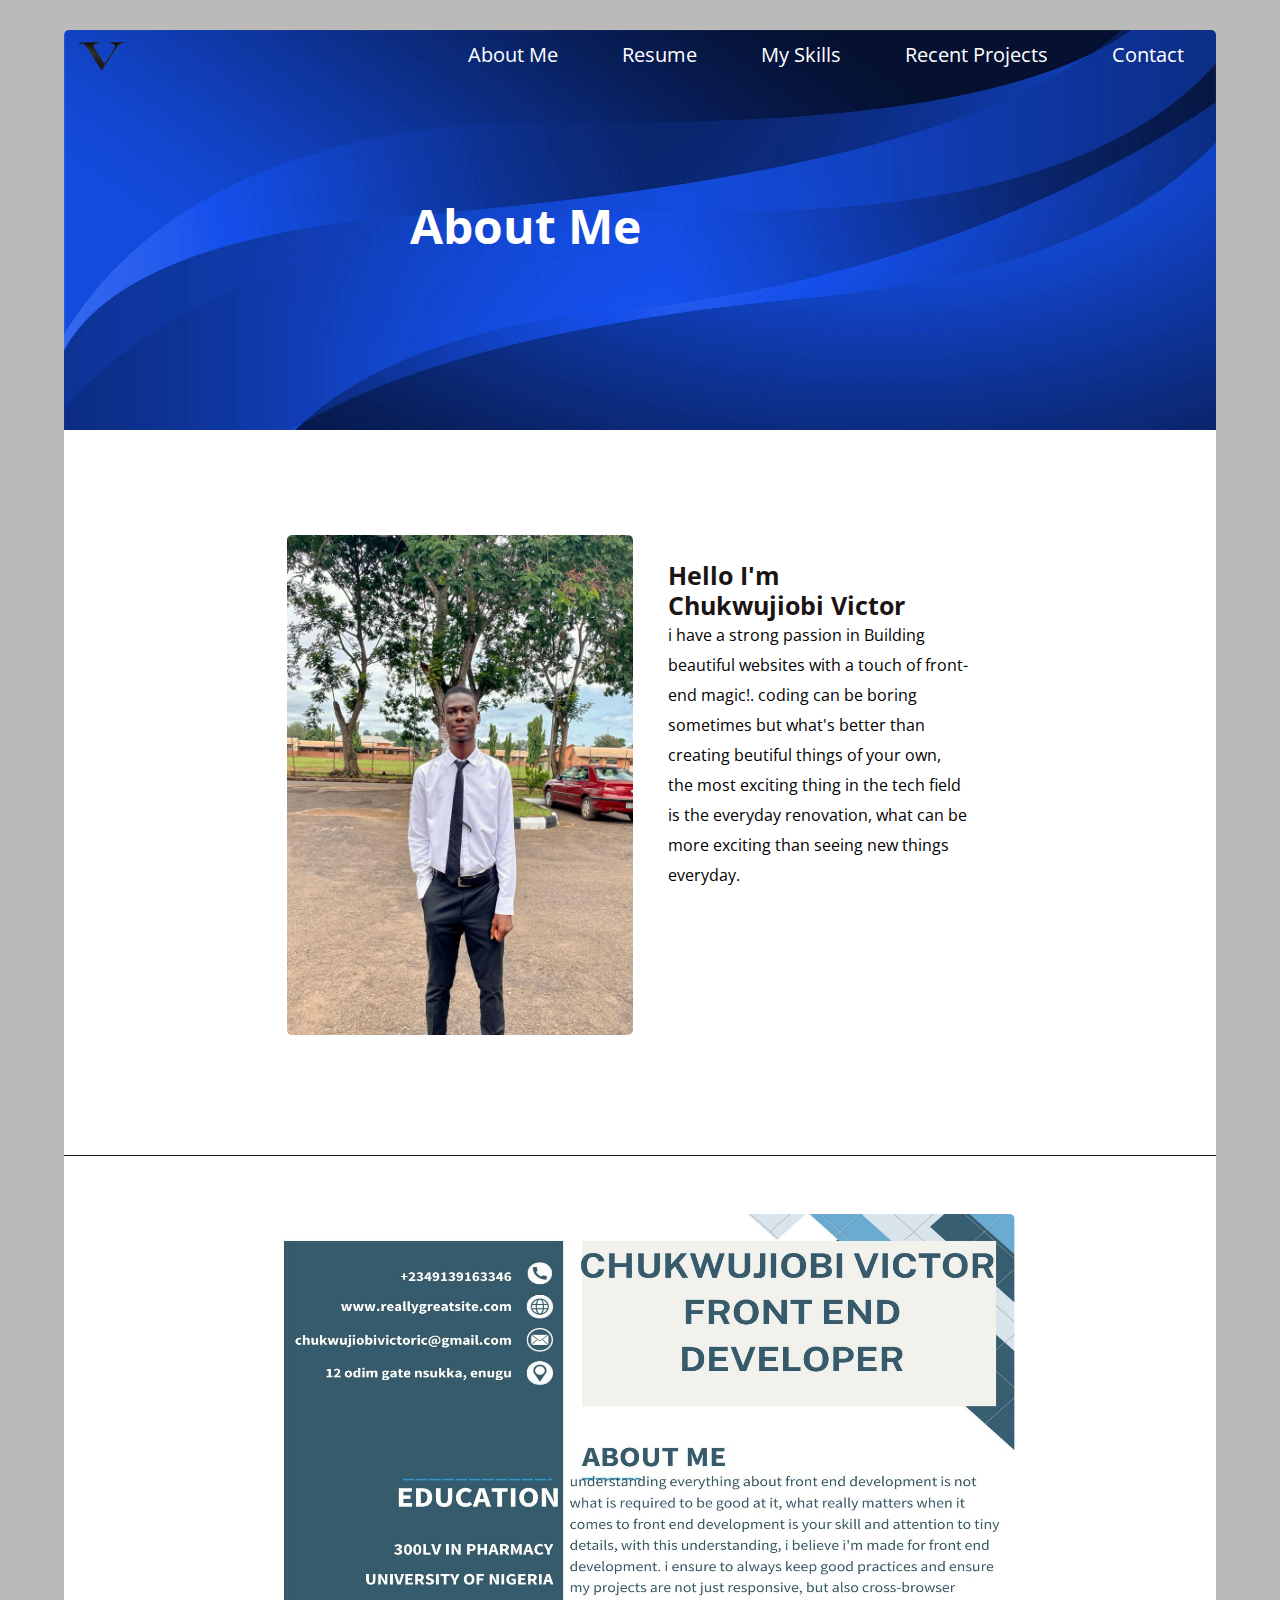
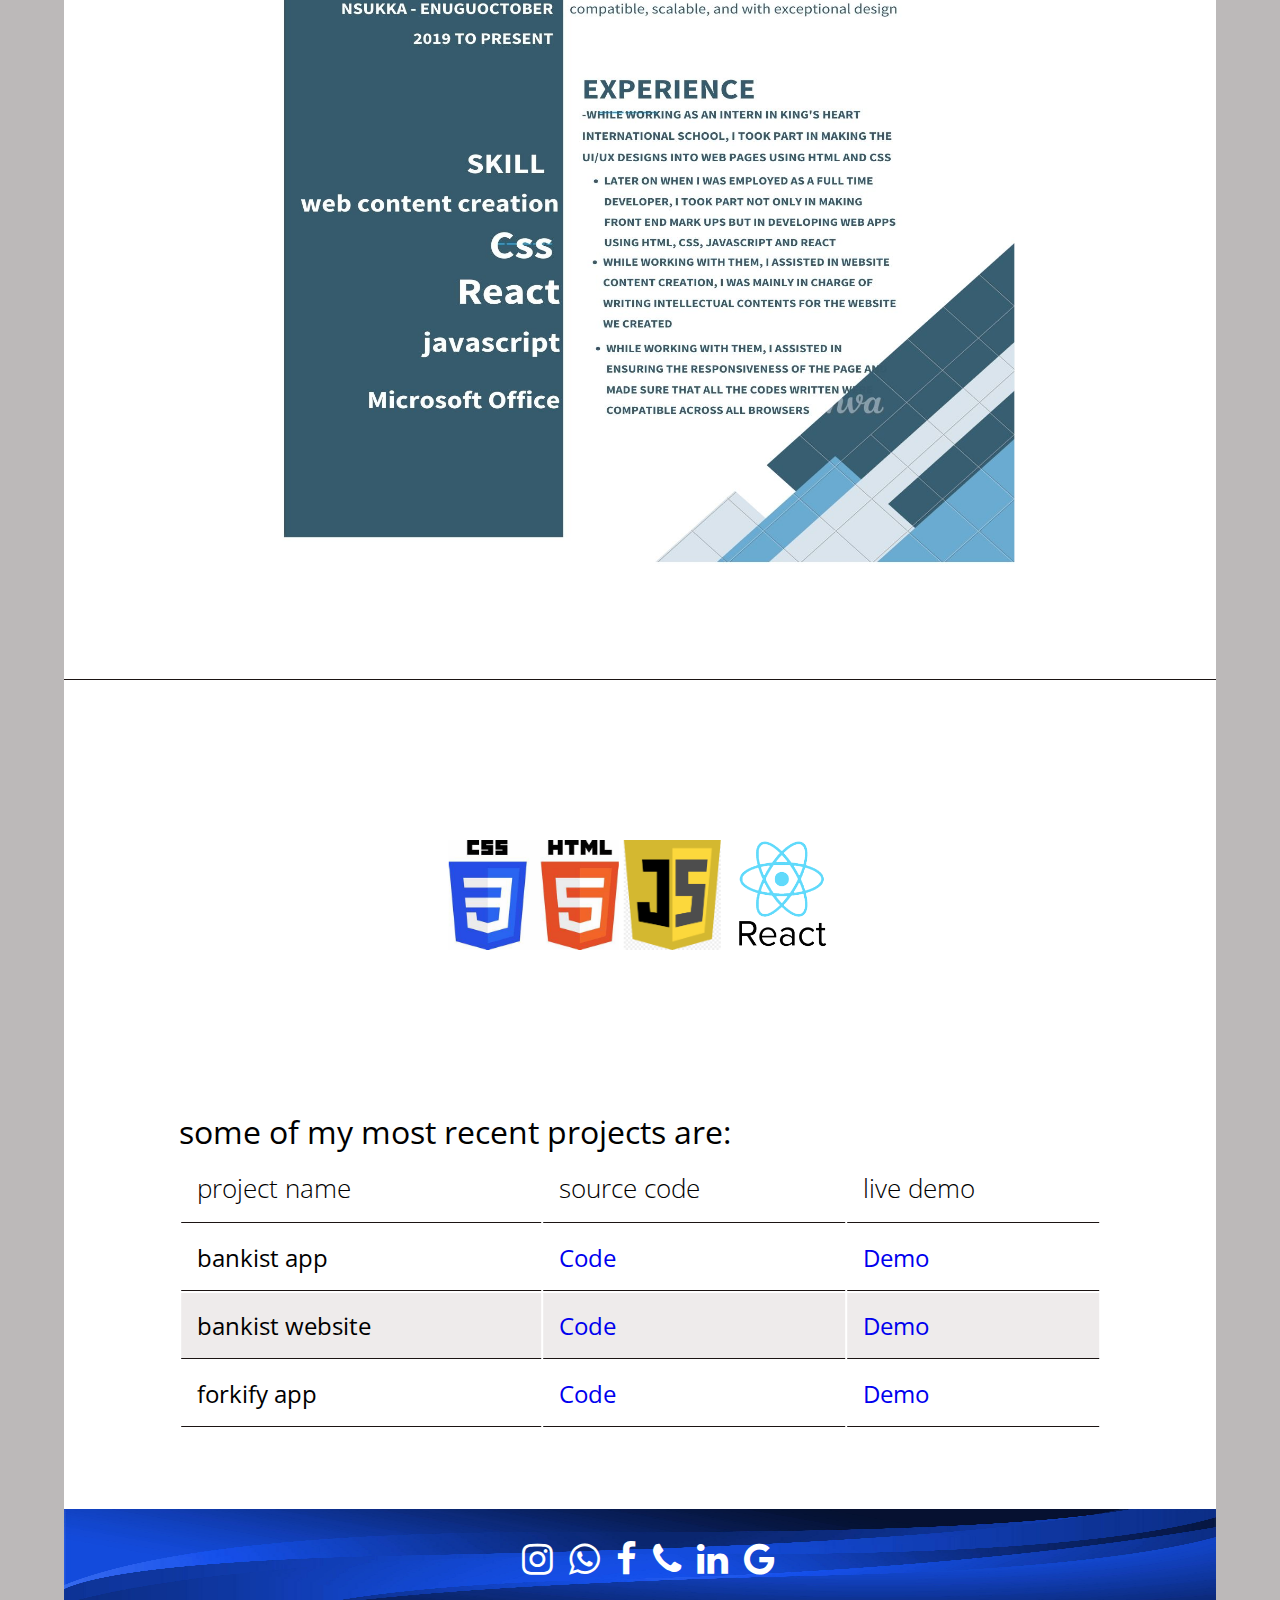
<file: index.html>
<html lang="en">
<head>
    <meta charset="UTF-8">
    <meta name="viewport" content="width=device-width, initial-scale=1.0">
    <title>portfolio</title>
    <link rel="preconnect" href="https://fonts.googleapis.com">
    <link rel="preconnect" href="https://fonts.gstatic.com" crossorigin>
    <link href="https://fonts.googleapis.com/css2?family=Lobster+Two&family=Open+Sans:wght@300&display=swap" rel="stylesheet">
    <link rel="stylesheet" href="https://cdnjs.cloudflare.com/ajax/libs/font-awesome/4.7.0/css/font-awesome.min.css">
    <link rel="stylesheet" type="text/css" href="./portfolio.css">
</head>
<body>
    <div class="body"> 
        <!-- the Nav bar -->
        <header id="nav-bar" >
        <div class="nav-bar">
        <li><img src="./src/my-logo.png" alt="my logo" class="logo"></li>
        <li class="space"></li>
        <li><a href="#about" class="links">about me</a></li>
        <li><a href="#resume-container" class="links">resume</a></li>
        <li><a href="#my-skills" class="links">my skills</a></li>
        <li><a href="#projects" class="links">recent projects</a></li>
        <li><a href="#contact" class="links">contact</a></li>
        <i class="fa fa-bars bar-icon"></i>
    </div>
    </header>
        <div class="page-content">
            <h1>about me</h1>
            <!-- the about page -->
            <div id="about" >
                <img src="./src/my-picture.jpg" alt="my picture" class="me">
            <p><span class="greeting">Hello i'm <br>chukwujiobi victor</span> <br>i have a strong passion in 
                Building beautiful websites with a touch of front-end magic!.
                coding can be boring sometimes but what's better than creating beutiful things of your own, 
                the most exciting thing in the tech field is the everyday renovation, 
                what can be more exciting than seeing new things everyday.
            </p>
        </div>
        <!-- the resume page -->
        <div id="resume-container" >
            <img src="./src/my-resume.jpg" alt="my resume" class="resume">

        </div>
        <!-- my skills container page -->
        <div id="my-skills" >
            <img src="./src/css-html-logo.jpg" alt="css and Html logo" class="skill css-html-logo">
            <img src="./src/js-logo.jpg" alt="javascript logo" class="skill js">
            <img src="./src/React-logo.png" alt="React-logo" class="skill React-logo">
            
        </div>
        <!-- projects page-->
        <table id="projects" >
            <thead>
            <caption>
                    <p class="project-title">some of my most recent projects are:</p>
            </caption>
            <tr>
                <th>
                    project name
                </th>
                <th>
                    source code
                </th>
                <th>
                    live demo
                </th>
            </tr>
           
            </thead>
            <tbody>
                <tr>
                    <td>
                        <p>bankist app</p>
                    </td>
                    <td>
                        <a href="/" target="_blank">code</a> 
                    </td>
                    <td>
                        <a href="https://bankist-app-victoric.netlify.app/" target="_blank">demo</a>  
                    </td>
                </tr>
                <tr>
                    <td>
                        <p>bankist website</p> 
                    </td>
                    <td>
                        <a href="/" target="_blank">code</a>
                    </td>
                    <td>
                        <a href="https://bankist-website-victoric.netlify.app/" target="_blank">demo</a> 
                    </td>
                </tr>
                <tr>
                    <td>
                        <p>forkify app</p> 
                    </td>
                    <td>
                        <a href="/" target="_blank">code</a> 
                    </td>
                    <td>
                        <a href="https://forkify-victoric.netlify.app/" target="_blank">demo</a> 
                    </td>
                </tr>
            </tbody>
        </table>
        <!-- contacts page-->
        <div id="contact" >
           <a href="https://www.instagram.com/veuxtech/#" target="_blank"><i class="fa fa-instagram" ></i></a>
           <a href="https://wa.link/0k4tjj" target="_blank"><i class="fa fa-whatsapp" ></i></a>
            <a href="https://web.facebook.com/people/Victor-Chukwujiobi/pfbid02M4GMPme71jfbftCUmwsBw31WBEqxfy5WXRreuu1szBUG7FVYPeBwL1nGCJaRWFMjl/" target="_blank"><i class="fa fa-facebook" ></i></a>
            <a href="tel:+2349139163346" target="_blank"><i class="fa fa-phone" ></i></a>
            <a href="https://ng.linkedin.com/in/victor-chukwujiobi-3a577a281" target="_blank"><i class="fa fa-linkedin" ></i></a>
            <a href="mailto:chukwujiobivictor@gmail.com" target="_blank"><i class="fa fa-google" ></i></a>
        </div>
    </div>
    
</body>
<script src="./portfolio.js"></script>
</html>
</file>
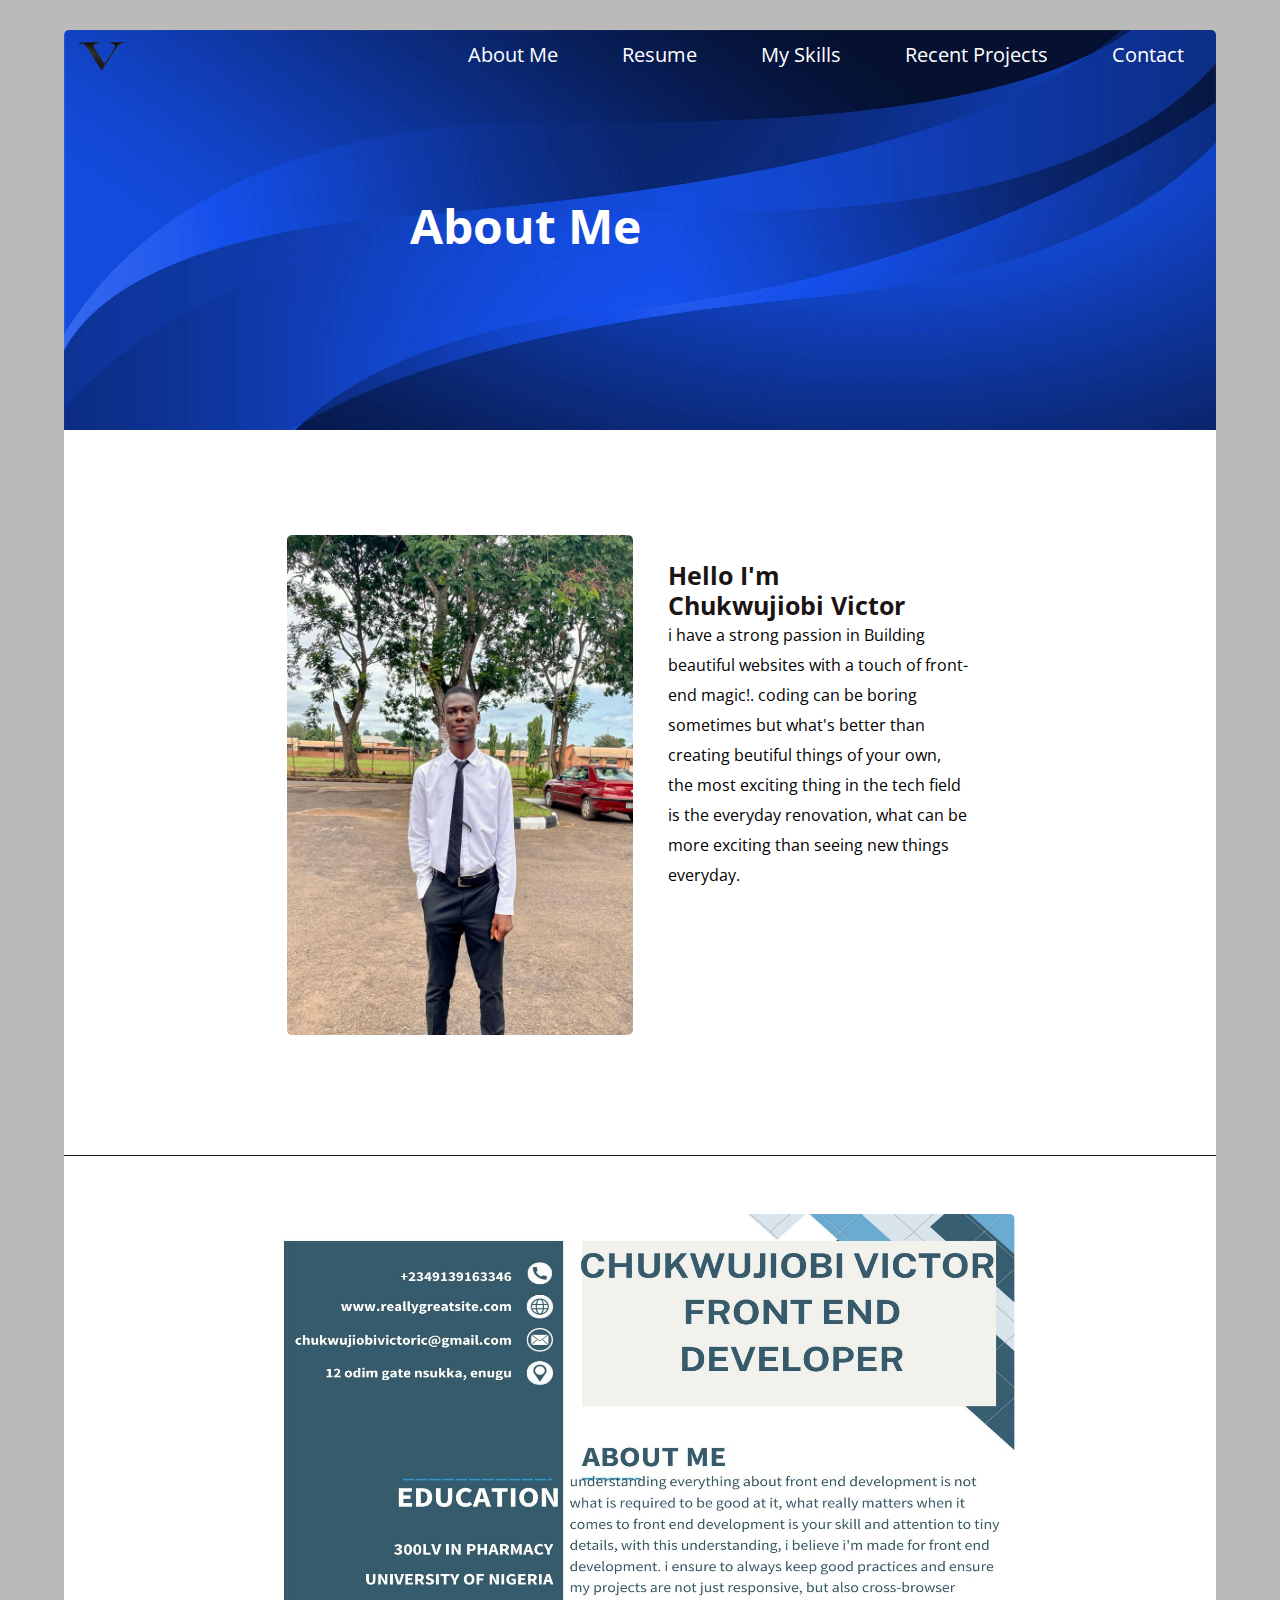
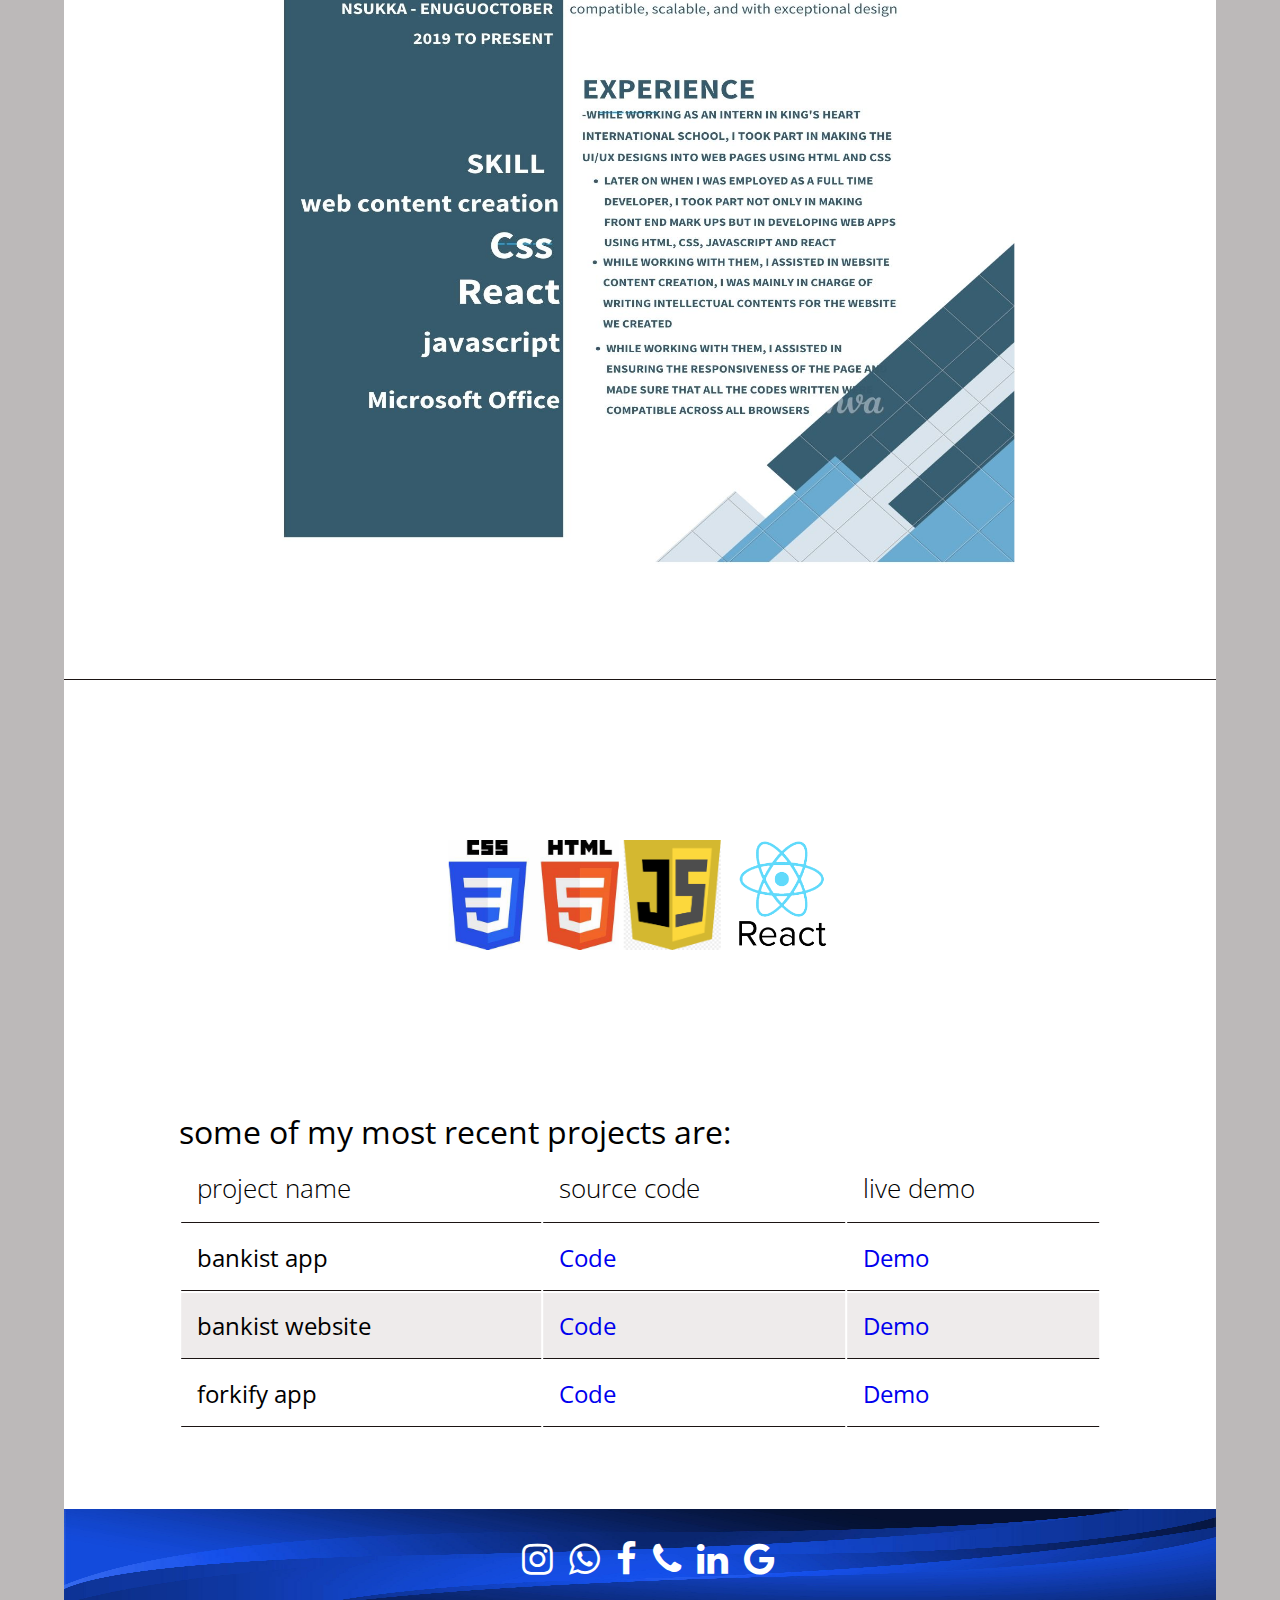
<file: portfolio.html>
<html lang="en">
<head>
    <meta charset="UTF-8">
    <meta name="viewport" content="width=device-width, initial-scale=1.0">
    <title>portfolio</title>
    <link rel="preconnect" href="https://fonts.googleapis.com">
    <link rel="preconnect" href="https://fonts.gstatic.com" crossorigin>
    <link href="https://fonts.googleapis.com/css2?family=Lobster+Two&family=Open+Sans:wght@300&display=swap" rel="stylesheet">
    <link rel="stylesheet" href="https://cdnjs.cloudflare.com/ajax/libs/font-awesome/4.7.0/css/font-awesome.min.css">
    <link rel="stylesheet" type="text/css" href="./portfolio.css">
</head>
<body>
    <div class="body"> 
        <!-- the Nav bar -->
        <header id="nav-bar" >
        <div class="nav-bar">
        <li><img src="./src/my-logo.png" alt="my logo" class="logo"></li>
        <li class="space"></li>
        <li><a href="#about" class="links">about me</a></li>
        <li><a href="#resume-container" class="links">resume</a></li>
        <li><a href="#my-skills" class="links">my skills</a></li>
        <li><a href="#projects" class="links">recent projects</a></li>
        <li><a href="#contact" class="links">contact</a></li>
        <i class="fa fa-bars bar-icon"></i>
    </div>
    </header>
        <div class="page-content">
            <h1>about me</h1>
            <!-- the about page -->
            <div id="about" >
                <img src="./src/my-picture.jpg" alt="my picture" class="me">
            <p><span class="greeting">Hello i'm <br>chukwujiobi victor</span> <br>i have a strong passion in 
                Building beautiful websites with a touch of front-end magic!.
                coding can be boring sometimes but what's better than creating beutiful things of your own, 
                the most exciting thing in the tech field is the everyday renovation, 
                what can be more exciting than seeing new things everyday.
            </p>
        </div>
        <!-- the resume page -->
        <div id="resume-container" >
            <img src="./src/my-resume.jpg" alt="my resume" class="resume">

        </div>
        <!-- my skills container page -->
        <div id="my-skills" >
            <img src="./src/css-html-logo.jpg" alt="css and Html logo" class="skill css-html-logo">
            <img src="./src/js-logo.jpg" alt="javascript logo" class="skill js">
            <img src="./src/React-logo.png" alt="React-logo" class="skill React-logo">
            
        </div>
        <!-- projects page-->
        <table id="projects" >
            <thead>
            <caption>
                    <p class="project-title">some of my most recent projects are:</p>
            </caption>
            <tr>
                <th>
                    project name
                </th>
                <th>
                    source code
                </th>
                <th>
                    live demo
                </th>
            </tr>
           
            </thead>
            <tbody>
                <tr>
                    <td>
                        <p>bankist app</p>
                    </td>
                    <td>
                        <a href="/" target="_blank">code</a> 
                    </td>
                    <td>
                        <a href="https://bankist-app-victoric.netlify.app/" target="_blank">demo</a>  
                    </td>
                </tr>
                <tr>
                    <td>
                        <p>bankist website</p> 
                    </td>
                    <td>
                        <a href="/" target="_blank">code</a>
                    </td>
                    <td>
                        <a href="https://bankist-website-victoric.netlify.app/" target="_blank">demo</a> 
                    </td>
                </tr>
                <tr>
                    <td>
                        <p>forkify app</p> 
                    </td>
                    <td>
                        <a href="/" target="_blank">code</a> 
                    </td>
                    <td>
                        <a href="https://forkify-victoric.netlify.app/" target="_blank">demo</a> 
                    </td>
                </tr>
            </tbody>
        </table>
        <!-- contacts page-->
        <div id="contact" >
           <a href="https://www.instagram.com/veuxtech/#" target="_blank"><i class="fa fa-instagram" ></i></a>
           <a href="https://wa.link/0k4tjj" target="_blank"><i class="fa fa-whatsapp" ></i></a>
            <a href="https://web.facebook.com/people/Victor-Chukwujiobi/pfbid02M4GMPme71jfbftCUmwsBw31WBEqxfy5WXRreuu1szBUG7FVYPeBwL1nGCJaRWFMjl/" target="_blank"><i class="fa fa-facebook" ></i></a>
            <a href="tel:+2349139163346" target="_blank"><i class="fa fa-phone" ></i></a>
            <a href="https://ng.linkedin.com/in/victor-chukwujiobi-3a577a281" target="_blank"><i class="fa fa-linkedin" ></i></a>
            <a href="mailto:chukwujiobivictor@gmail.com" target="_blank"><i class="fa fa-google" ></i></a>
        </div>
    </div>
    
</body>
<script src="./portfolio.js"></script>
</html>
</file>
<file: portfolio.css>
:root{
    --special: rgb(60, 216, 60);
    --gray: rgb(188, 185, 185);
    --background: #e6dfd0;
    --black: #1b1413;
    --white: white;
    --lightGray: rgb(238, 235, 235);
}

*{
    margin: 0;
    padding: 0;
}
body{
    font-family: 'open Sans';
    background: var(--gray);
}
.body{
    width: 80%;
    background-color: var(--white);
    background-image: url(./src/portfolio-background.jpg);
    background-size: 100% 25rem;
    background-repeat: no-repeat;
    margin-left: 50%;
    margin-top: 60px;
    transform: translateX(-50%);
    border-radius: 5px;
    overflow-x: hidden;
}
/* nav bar */
/* /////////////////////////
//////////////////////// */
.nav-bar{
    display: flex;
    list-style: none;
    height: 3rem;
    align-items: center;
    z-index: 100;
    width: 100%;
}

.nav-bar .sticky{
    position: fixed;
}
.logo{
    height: 2rem;
    width: 4rem; 
    margin-top: 0.5rem;
    margin-left: 0.5rem;
}
.space{
    flex-grow: 1;
}
li a{
    text-decoration: none;
    text-transform: capitalize;
    color: var(--white);
    padding: 1.25rem 2rem;
    font-size: 1.25rem;
}
li a:hover{
    border-bottom: 1px solid var(--white);
    color: var(--white);
}
li a:active{
    color: var(--gray);
}
/* ////////////////bar icon */
.bar-icon{
    display: none;
    font-size: 35px;
    padding: 5px 30px 5px 10px;
}
.bar-icon:hover{
    background: var(--gray);
}
.bar-icon:active{
    color: var(--purple);
}
/* navbar not responsive ends */
/* /////////////////
/////////////////
//////////////// */
/*#about me page begins*/
.me{
    height: 500px;
    border: 5px solid var(--white);
    border-radius: 10px;
    width: 30%;
}
.page-content{
    display: block;
    }
.page-content h1{
        font-size: 3rem;
        text-transform: capitalize;
        color: var(--white);
        margin-left: 30%;
        margin-top: 10%;
    }
#about{
        display: flex;
        margin-top: 17rem;
        justify-content: center;
        border-bottom: 1px solid var(--black);
        padding-bottom: 10%;
        
    }
.greeting{
        font-weight: bold;
        font-size: 25px;
        text-transform: capitalize;
        color: var(--black);;
    }
#about p{
        width: 300px;
        padding: 30px;
        text-align: left;
        line-height: 30px;
    } 
    /*#about me page ends */
    /* resume begins */
.resume{
        height: 950px;
        width: 65%;
        margin-left: 50%;
        transform: translateX(-50%);
        margin-top: 5%;
        border-radius: 5px;
        padding-bottom: 10%;
    }
#resume-container{
        border-bottom: 1px solid var(--black);
    }
    /* my skill page */
#my-skills{
    display: flex;
    margin-left: 50%;
    transform: translateX(-50%);
    margin-top: 8rem;
    margin-bottom: 8rem;
    width: 70%;
    padding: 2rem;
    justify-content: center;
}
#my-skills:hover{
    box-shadow: 1px 2px var(--black);
    border-radius: 1rem;
}
.skill{
    height: 110px;
    margin-left: 5px;
}

/* projects done */
#project{
    overflow-x: auto;
}
caption{
    text-align: left;
    font-size: 2rem;
}
table{
    margin-top: 5rem;
    margin-left: 50%;
    transform: translateX(-50%);
    width: 80%;
}
th{
    padding: 1rem;
    font-size: 1.6rem;
    border-bottom: 1px solid var(--black);
    font-weight: 100;
    text-align: left;

}
td{
    padding: 1rem;
    font-size: 1.5rem;
    border-bottom: 1px solid var(--black);
}
td a{
    text-decoration: none;
    text-transform: capitalize;
}
td a:hover{
    border-bottom: 2px solid var(--black);
}
tr:nth-child(even){
    background-color: var(--lightGray);
}
tr:hover{
    background-color: var(--special);
}

/* contact me page */
#contact{
    display: flex;
    justify-content: center;
    background-image: url(./src/portfolio-background.jpg);
    background-size: 100% 100%;
    background-repeat: no-repeat;
    margin-top: 5rem;
    padding: 2rem 2rem;
    align-content: center;
}
#contact i{
    font-size: 2.25rem;
    padding-left: 1rem;
    color: var(--white);
}
#contact i:hover{
    font-size: 2.5rem;
}
/* reponsiveness */
@media screen and (max-width: 1300px) {
    /* to reduce the margin when the screen size reduce */
    .body{
        margin-top: 30px;
        margin-left: 50%;
        width: 90%;
        transform: translateX(-50%);
    }
}
/* SECOND media query for screen size 1100px */
@media screen and (max-width: 1100px) {
    .body{
        margin-top: 15px;
        margin-left: 50%;
        width: 95%;
        transform: translateX(-50%);
    }
}
/* for 950px */

@media screen and (max-width: 950px) {
    /* navbar responsive */
    .bar-icon{
        position: absolute;
        right: 0%;
        top: 0px;
        display: block;
    }
    .nav-bar{
        position: relative;
        display: block;
        margin-top: 0;
    }    
    .nav-bar:hover{
        box-shadow: none;
    }
    .nav-bar li a{
        display: none;
        background-color: var(--black);
        color: var(--white);
        opacity: 0;
        margin-left: 0;
    }
    .nav-bar li a:hover{
        background-color: var(--white);
        color: var(--black);
        box-shadow: 2px 1px var(--special);
    }
    .nav-bar li a:active{
        color: var(--special);

    }
    .nav-bar.responsive li a{
        display: block;
        align-items: left;
        transition: opacity 2s ease; 
        animation-name: link-animation;
        animation-duration: 3s;
        opacity: 100%;
    }
    .body{
        margin: 0;
        width: 100vw;
        transform: translateX(0);
    }
    
    /* opacity animation */
    @keyframes link-animation {
        0% {opacity: 0}
        50%{opacity: 50}
        100%{opacity: 100}
    }
    /* my picture responsive */
    .me{
        width: 40%;
    }
    .shifted{
        margin-top: 18rem;
        transition: all 1s;
    }
}
@media screen and (max-width: 550px) {
    /* my picture responsive */
    .me{
        height: 350px;
        width: 50%;
    }
    /*#about page responsive */
    #about p{
        padding: 3px;
    }
    /* #resume responsive */
    .resume{
        height: 700px;
        width: 100%;
        margin: 0;
        transform: translateX(0);
    }
}
@media screen and (max-width: 380px) {
    .skill{
        height: 40px;
    }
    .me{
        height: 300px
    }
}

/* classes to use with javascript */

.current-page{
    background-color: var(--gray);
}
.hidden{
    display: none;
}
</file>
